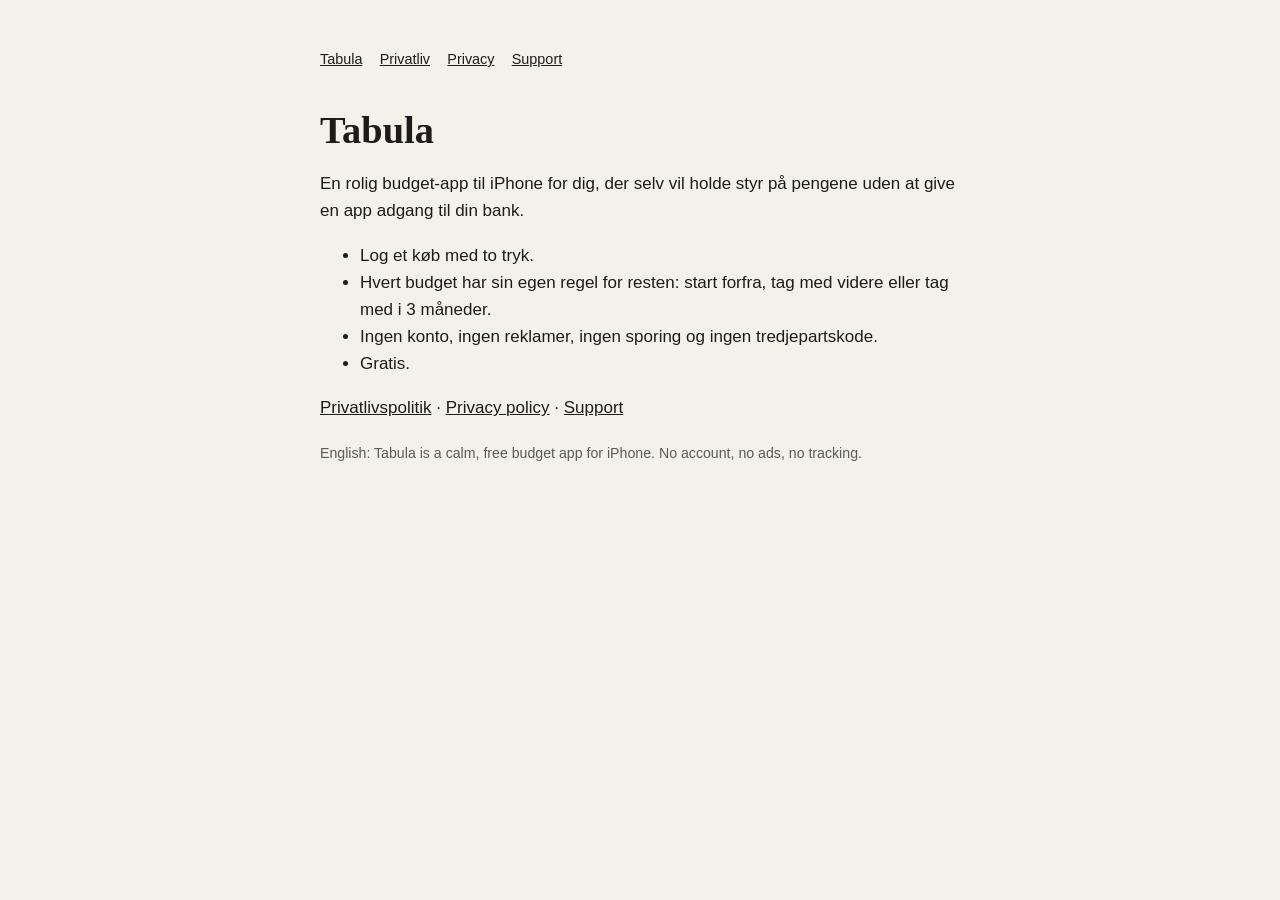
<file: index.html>
<!doctype html>
<html lang="da"><head><meta charset="utf-8"><meta name="viewport" content="width=device-width,initial-scale=1"><title>Tabula – budget uden bank</title><link rel="stylesheet" href="style.css"></head><body><main><nav><a href="index.html">Tabula</a><a href="privatliv.html">Privatliv</a><a href="privacy.html">Privacy</a><a href="support.html">Support</a></nav>
<h1>Tabula</h1>
<p>En rolig budget-app til iPhone for dig, der selv vil holde styr på pengene uden at give en app adgang til din bank.</p>
<ul><li>Log et køb med to tryk.</li><li>Hvert budget har sin egen regel for resten: start forfra, tag med videre eller tag med i 3 måneder.</li><li>Ingen konto, ingen reklamer, ingen sporing og ingen tredjepartskode.</li><li>Gratis.</li></ul>
<p><a href="privatliv.html">Privatlivspolitik</a> · <a href="privacy.html">Privacy policy</a> · <a href="support.html">Support</a></p>
<p><small>English: Tabula is a calm, free budget app for iPhone. No account, no ads, no tracking.</small></p>
</main></body></html>
</file>
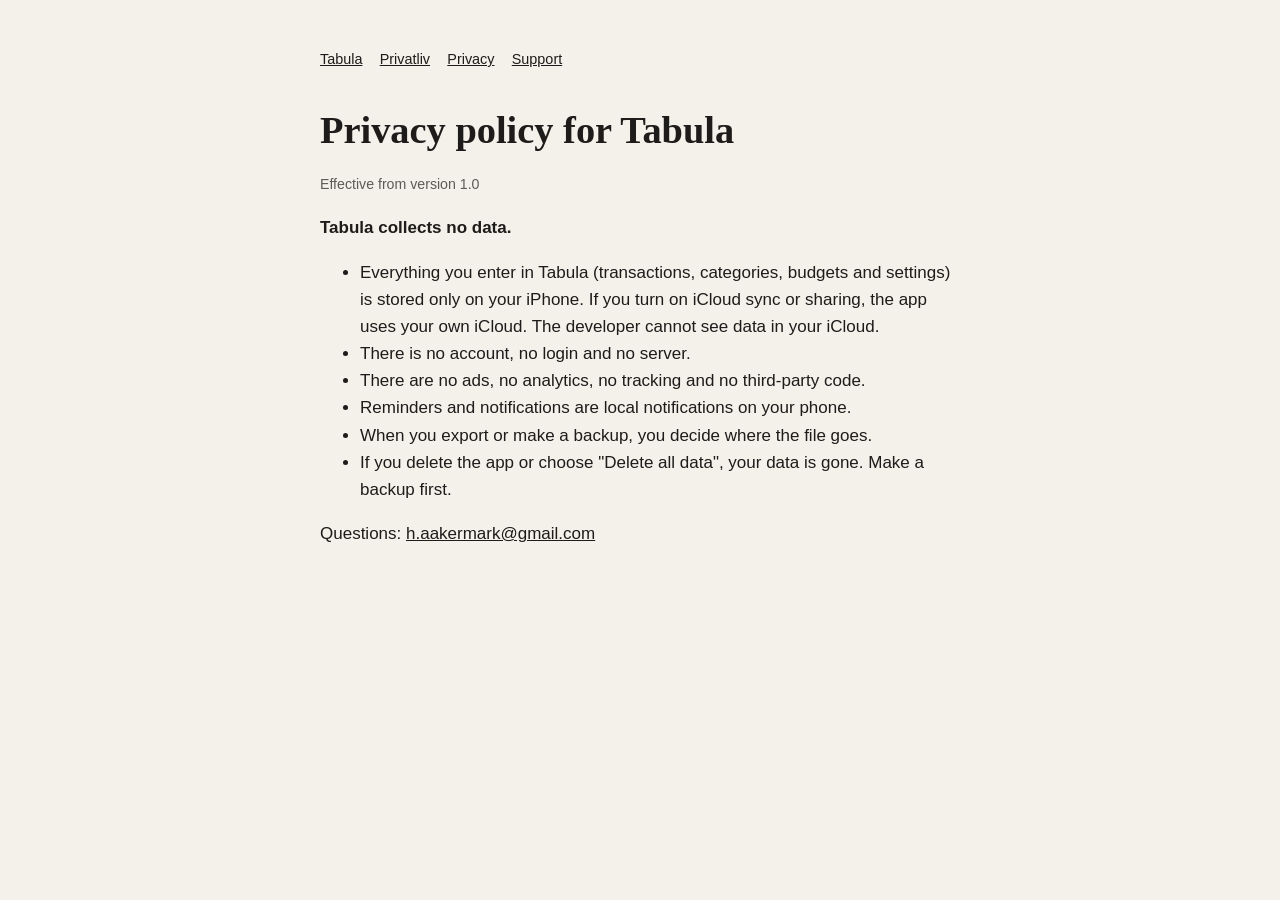
<file: privacy.html>
<!doctype html>
<html lang="en"><head><meta charset="utf-8"><meta name="viewport" content="width=device-width,initial-scale=1"><title>Privacy policy – Tabula</title><link rel="stylesheet" href="style.css"></head><body><main><nav><a href="index.html">Tabula</a><a href="privatliv.html">Privatliv</a><a href="privacy.html">Privacy</a><a href="support.html">Support</a></nav>
<h1>Privacy policy for Tabula</h1>
<p><small>Effective from version 1.0</small></p>
<p><strong>Tabula collects no data.</strong></p>
<ul><li>Everything you enter in Tabula (transactions, categories, budgets and settings) is stored only on your iPhone. If you turn on iCloud sync or sharing, the app uses your own iCloud. The developer cannot see data in your iCloud.</li>
<li>There is no account, no login and no server.</li>
<li>There are no ads, no analytics, no tracking and no third-party code.</li>
<li>Reminders and notifications are local notifications on your phone.</li>
<li>When you export or make a backup, you decide where the file goes.</li>
<li>If you delete the app or choose "Delete all data", your data is gone. Make a backup first.</li></ul>
<p>Questions: <a href="mailto:h.aakermark@gmail.com">h.aakermark@gmail.com</a></p>
</main></body></html>
</file>
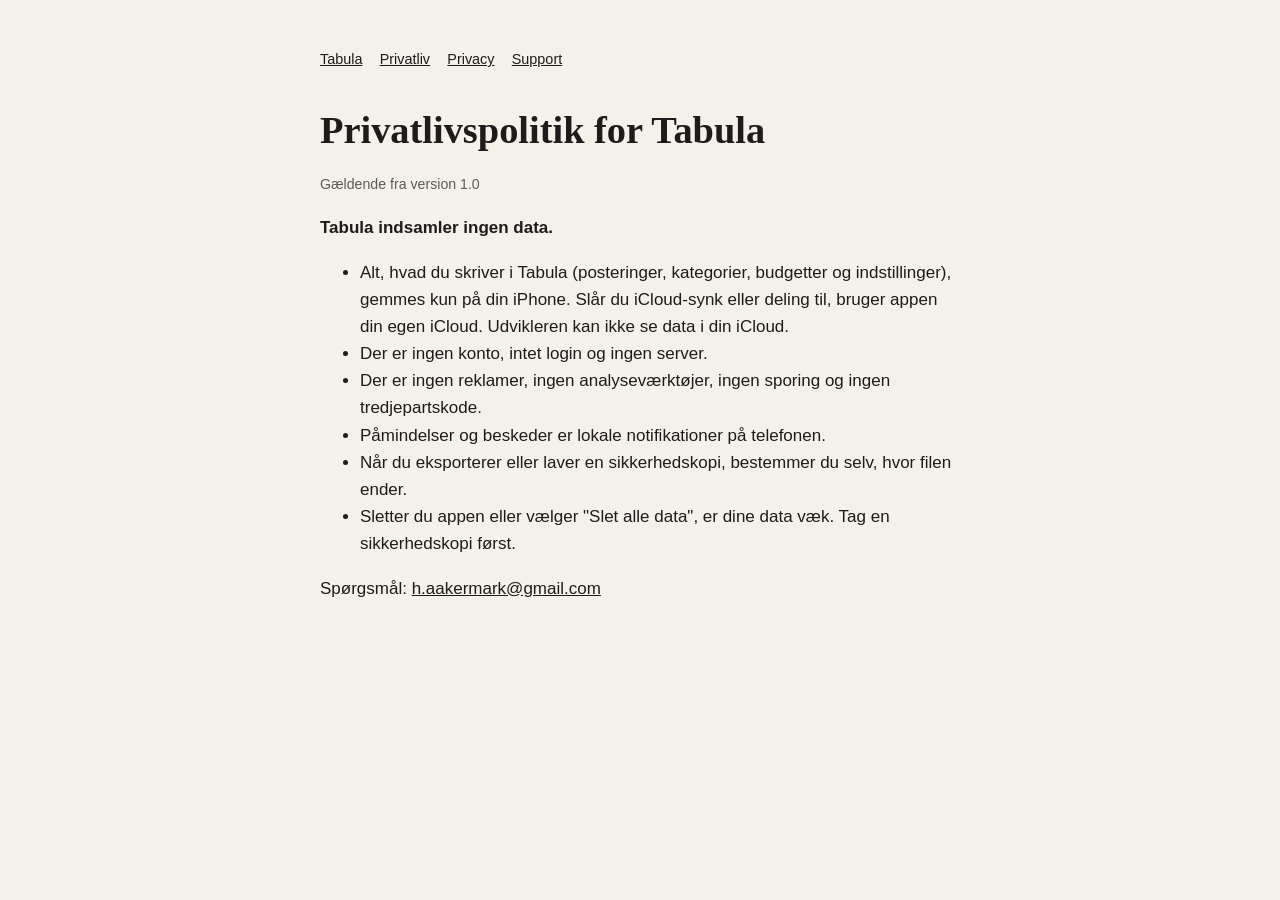
<file: privatliv.html>
<!doctype html>
<html lang="da"><head><meta charset="utf-8"><meta name="viewport" content="width=device-width,initial-scale=1"><title>Privatlivspolitik – Tabula</title><link rel="stylesheet" href="style.css"></head><body><main><nav><a href="index.html">Tabula</a><a href="privatliv.html">Privatliv</a><a href="privacy.html">Privacy</a><a href="support.html">Support</a></nav>
<h1>Privatlivspolitik for Tabula</h1>
<p><small>Gældende fra version 1.0</small></p>
<p><strong>Tabula indsamler ingen data.</strong></p>
<ul><li>Alt, hvad du skriver i Tabula (posteringer, kategorier, budgetter og indstillinger), gemmes kun på din iPhone. Slår du iCloud-synk eller deling til, bruger appen din egen iCloud. Udvikleren kan ikke se data i din iCloud.</li>
<li>Der er ingen konto, intet login og ingen server.</li>
<li>Der er ingen reklamer, ingen analyseværktøjer, ingen sporing og ingen tredjepartskode.</li>
<li>Påmindelser og beskeder er lokale notifikationer på telefonen.</li>
<li>Når du eksporterer eller laver en sikkerhedskopi, bestemmer du selv, hvor filen ender.</li>
<li>Sletter du appen eller vælger "Slet alle data", er dine data væk. Tag en sikkerhedskopi først.</li></ul>
<p>Spørgsmål: <a href="mailto:h.aakermark@gmail.com">h.aakermark@gmail.com</a></p>
</main></body></html>
</file>
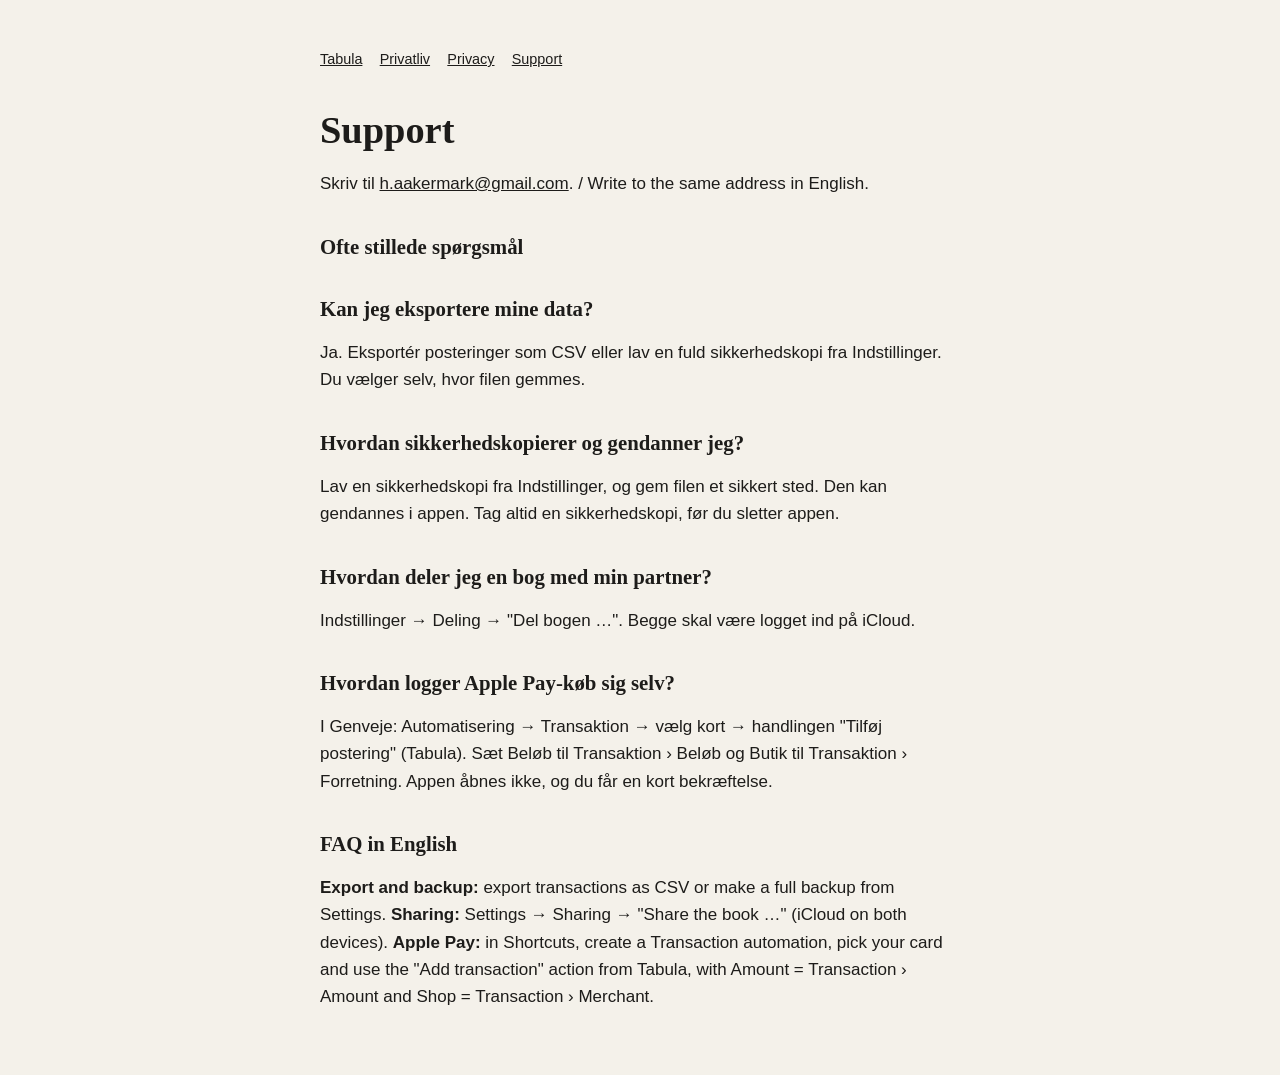
<file: support.html>
<!doctype html>
<html lang="da"><head><meta charset="utf-8"><meta name="viewport" content="width=device-width,initial-scale=1"><title>Support – Tabula</title><link rel="stylesheet" href="style.css"></head><body><main><nav><a href="index.html">Tabula</a><a href="privatliv.html">Privatliv</a><a href="privacy.html">Privacy</a><a href="support.html">Support</a></nav>
<h1>Support</h1>
<p>Skriv til <a href="mailto:h.aakermark@gmail.com">h.aakermark@gmail.com</a>. / Write to the same address in English.</p>
<h2>Ofte stillede spørgsmål</h2>
<h2>Kan jeg eksportere mine data?</h2>
<p>Ja. Eksportér posteringer som CSV eller lav en fuld sikkerhedskopi fra Indstillinger. Du vælger selv, hvor filen gemmes.</p>
<h2>Hvordan sikkerhedskopierer og gendanner jeg?</h2>
<p>Lav en sikkerhedskopi fra Indstillinger, og gem filen et sikkert sted. Den kan gendannes i appen. Tag altid en sikkerhedskopi, før du sletter appen.</p>
<h2>Hvordan deler jeg en bog med min partner?</h2>
<p>Indstillinger → Deling → "Del bogen …". Begge skal være logget ind på iCloud.</p>
<h2>Hvordan logger Apple Pay-køb sig selv?</h2>
<p>I Genveje: Automatisering → Transaktion → vælg kort → handlingen "Tilføj postering" (Tabula). Sæt Beløb til Transaktion › Beløb og Butik til Transaktion › Forretning. Appen åbnes ikke, og du får en kort bekræftelse.</p>
<h2>FAQ in English</h2>
<p><strong>Export and backup:</strong> export transactions as CSV or make a full backup from Settings. <strong>Sharing:</strong> Settings → Sharing → "Share the book …" (iCloud on both devices). <strong>Apple Pay:</strong> in Shortcuts, create a Transaction automation, pick your card and use the "Add transaction" action from Tabula, with Amount = Transaction › Amount and Shop = Transaction › Merchant.</p>
</main></body></html>
</file>
<file: style.css>
body{margin:0;background:#F4F1EA;color:#1D1C1A;font:17px/1.6 -apple-system,Helvetica,Arial,sans-serif}
main{max-width:640px;margin:0 auto;padding:48px 24px}
h1,h2{font-family:"New York",Georgia,"Times New Roman",serif;font-weight:600;line-height:1.2}
h1{font-size:2.4rem;margin:0 0 .3em}h2{font-size:1.3rem;margin:1.8em 0 .4em}
a{color:#1D1C1A}nav{font-size:.9rem;margin-bottom:2.5em}nav a{margin-right:1.2em}
small{opacity:.7}
</file>
